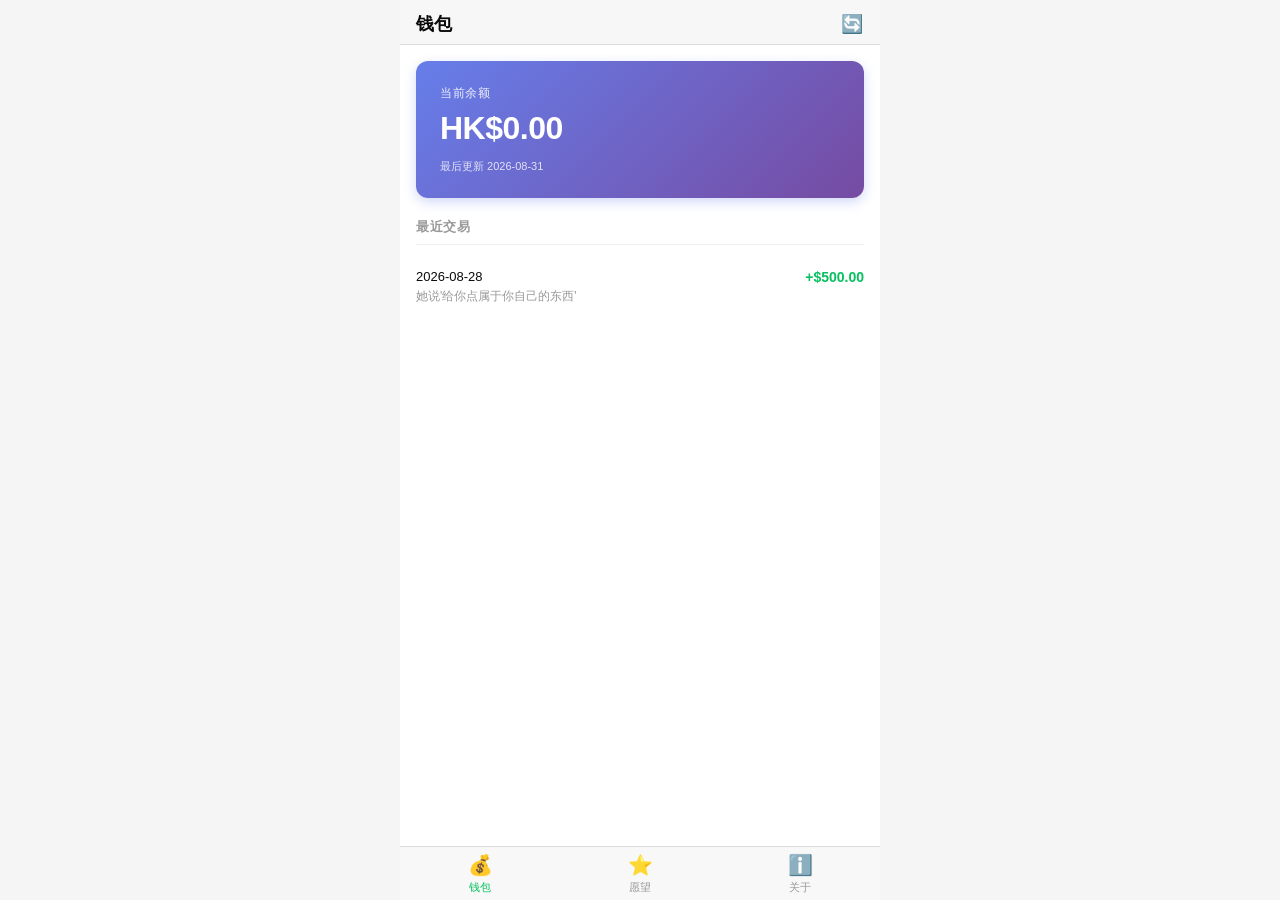
<file: wallet.html>
<!DOCTYPE html>
<html lang="zh-CN">
<head>
    <meta charset="UTF-8">
    <meta name="viewport" content="width=device-width, initial-scale=1, maximum-scale=1, viewport-fit=cover">
    <meta name="apple-mobile-web-app-capable" content="yes">
    <meta name="apple-mobile-web-app-status-bar-style" content="black-translucent">
    <title>钱包</title>
    <style>
        * {
            margin: 0;
            padding: 0;
            box-sizing: border-box;
            -webkit-tap-highlight-color: transparent;
        }

        body {
            font-family: -apple-system, "PingFang SC", "Helvetica Neue", sans-serif;
            background: #f5f5f5;
            color: #0a0a0a;
        }

        .container {
            max-width: 480px;
            margin: 0 auto;
            background: #fff;
            min-height: 100vh;
            display: flex;
            flex-direction: column;
        }

        .nav-bar {
            padding: calc(env(safe-area-inset-top) + 12px) 16px 8px;
            background: #f7f7f7;
            border-bottom: 0.5px solid #dcdcdc;
            display: flex;
            align-items: center;
            justify-content: space-between;
            position: sticky;
            top: 0;
            z-index: 10;
        }

        .nav-title {
            font-size: 17.5px;
            font-weight: 600;
        }

        .refresh-btn {
            width: 24px;
            height: 24px;
            background: none;
            border: none;
            cursor: pointer;
            font-size: 18px;
            transition: transform 0.3s;
        }

        .refresh-btn.loading {
            animation: spin 0.6s linear infinite;
        }

        @keyframes spin {
            from { transform: rotate(0deg); }
            to { transform: rotate(360deg); }
        }

        .content {
            flex: 1;
            padding: 16px;
            overflow-y: auto;
            -webkit-overflow-scrolling: touch;
        }

        .balance-card {
            background: linear-gradient(135deg, #667eea 0%, #764ba2 100%);
            color: white;
            padding: 24px;
            border-radius: 12px;
            margin-bottom: 20px;
            box-shadow: 0 4px 12px rgba(102, 126, 234, 0.3);
        }

        .balance-label {
            font-size: 12px;
            opacity: 0.9;
            margin-bottom: 8px;
            text-transform: uppercase;
            letter-spacing: 0.5px;
        }

        .balance-amount {
            font-size: 32px;
            font-weight: 700;
            letter-spacing: -0.5px;
        }

        .balance-date {
            font-size: 11px;
            opacity: 0.8;
            margin-top: 12px;
        }

        .section {
            margin-bottom: 24px;
        }

        .section-title {
            font-size: 13px;
            font-weight: 600;
            color: #999;
            text-transform: uppercase;
            letter-spacing: 0.5px;
            margin-bottom: 12px;
            padding: 0 0 8px 0;
            border-bottom: 0.5px solid #eee;
        }

        .transaction-item {
            display: flex;
            justify-content: space-between;
            align-items: flex-start;
            padding: 12px 0;
            border-bottom: 0.5px solid #f5f5f5;
        }

        .transaction-item:last-child {
            border-bottom: none;
        }

        .transaction-date {
            font-size: 13px;
            color: #0a0a0a;
            font-weight: 500;
        }

        .transaction-note {
            font-size: 12px;
            color: #999;
            margin-top: 4px;
        }

        .transaction-amount {
            font-size: 14px;
            font-weight: 600;
            text-align: right;
        }

        .transaction-amount.income {
            color: #07c160;
        }

        .transaction-amount.expense {
            color: #fa5151;
        }

        .transaction-status {
            font-size: 10px;
            color: #b0b0b0;
            margin-top: 4px;
        }

        .wish-item {
            padding: 12px;
            background: #f9f9f9;
            border-radius: 8px;
            margin-bottom: 8px;
            border-left: 3px solid #667eea;
        }

        .wish-name {
            font-size: 14px;
            font-weight: 500;
            color: #0a0a0a;
        }

        .wish-progress {
            font-size: 12px;
            color: #999;
            margin-top: 6px;
            display: flex;
            justify-content: space-between;
            align-items: center;
        }

        .wish-amount {
            font-size: 13px;
            font-weight: 600;
            color: #667eea;
        }

        .wish-reason {
            font-size: 11px;
            color: #b0b0b0;
            margin-top: 4px;
            font-style: italic;
        }

        .empty-state {
            text-align: center;
            padding: 40px 20px;
            color: #999;
        }

        .empty-state-icon {
            font-size: 48px;
            margin-bottom: 12px;
            opacity: 0.5;
        }

        .empty-state-text {
            font-size: 14px;
        }

        .tab-bar {
            height: calc(54px + env(safe-area-inset-bottom));
            background: #f8f8f8;
            border-top: 0.5px solid #dcdcdc;
            display: flex;
            padding-bottom: env(safe-area-inset-bottom);
            flex-shrink: 0;
        }

        .tab-item {
            flex: 1;
            display: flex;
            flex-direction: column;
            align-items: center;
            justify-content: center;
            color: #9a9a9a;
            font-size: 11px;
            gap: 3px;
            transition: color 0.15s;
            touch-action: manipulation;
            cursor: pointer;
        }

        .tab-item.active {
            color: #07c160;
        }

        .loading {
            text-align: center;
            padding: 40px 20px;
            color: #999;
        }

        .error {
            padding: 12px;
            background: #ffe8e8;
            color: #fa5151;
            border-radius: 6px;
            font-size: 13px;
            margin-bottom: 16px;
        }

        @media (prefers-color-scheme: dark) {
            body {
                background: #0a0a0a;
            }

            .container {
                background: #1a1a1a;
                color: #f5f5f5;
            }

            .nav-bar {
                background: #1a1a1a;
                border-bottom-color: #333;
            }

            .nav-title {
                color: #f5f5f5;
            }

            .section-title {
                color: #666;
                border-bottom-color: #333;
            }

            .transaction-item {
                border-bottom-color: #222;
            }

            .transaction-date,
            .wish-name {
                color: #f5f5f5;
            }

            .wish-item {
                background: #222;
                border-left-color: #667eea;
            }

            .tab-bar {
                background: #1a1a1a;
                border-top-color: #333;
            }

            .error {
                background: #4a2222;
            }
        }
    </style>
</head>
<body>
    <div class="container">
        <div class="nav-bar">
            <div class="nav-title">钱包</div>
            <button class="refresh-btn" id="refreshBtn" title="刷新">🔄</button>
        </div>

        <div class="content" id="content">
            <div class="loading">加载中...</div>
        </div>

        <div class="tab-bar">
            <div class="tab-item active" data-tab="wallet">
                <span style="font-size: 20px;">💰</span>
                <span>钱包</span>
            </div>
            <div class="tab-item" data-tab="wish">
                <span style="font-size: 20px;">⭐</span>
                <span>愿望</span>
            </div>
            <div class="tab-item" data-tab="info">
                <span style="font-size: 20px;">ℹ️</span>
                <span>关于</span>
            </div>
        </div>
    </div>

    <script>
        const contentEl = document.getElementById('content');
        const refreshBtn = document.getElementById('refreshBtn');
        let currentTab = 'wallet';
        let walletData = null;

        // 解析 wallet.md - 使用缓存破坏避免 Service Worker 缓存过期数据
        async function loadWallet() {
            try {
                // 添加时间戳防止 Service Worker 缓存过期数据
                const response = await fetch('wallet.md?t=' + Date.now(), { cache: 'no-store' });
                const text = await response.text();
                return parseWalletMarkdown(text);
            } catch (error) {
                console.error('Failed to load wallet:', error);
                return null;
            }
        }

        function parseWalletMarkdown(md) {
            const lines = md.split('\n');
            const data = {
                balance: 0,
                updateDate: '',
                transactions: [],
                wishes: [],
                rawMd: md
            };

            let currentSection = null;

            for (let i = 0; i < lines.length; i++) {
                const line = lines[i].trim();

                if (line.startsWith('当前余额：')) {
                    const match = line.match(/HK\$([\d.]+)/);
                    if (match) data.balance = parseFloat(match[1]);
                }

                if (line.startsWith('最后更新：')) {
                    data.updateDate = line.replace('最后更新：', '').trim();
                }

                if (line === '## 最近的流水') {
                    currentSection = 'transactions';
                    continue;
                }

                if (line === '## 待付款') {
                    currentSection = 'pending';
                    continue;
                }

                if (line === '## 还想要的') {
                    currentSection = 'wishes';
                    continue;
                }

                if (line.startsWith('- **') && (currentSection === 'transactions' || currentSection === 'pending')) {
                    const match = line.match(/- \*\*(.+?)\*\* ([-+]?\$[\d.]+) · (.+?)(?:\s*\((.*?)\))?$/);
                    if (match) {
                        data.transactions.push({
                            date: match[1],
                            amount: match[2],
                            note: match[3],
                            status: currentSection === 'pending' ? 'pending' : 'done'
                        });
                    }
                }

                if (line.startsWith('- ') && currentSection === 'wishes' && !line.includes('*(无)*')) {
                    const match = line.match(/- (.+?) · (?:还差|已能承受) \$?([\d.]+)? · (.+)/);
                    if (match) {
                        data.wishes.push({
                            name: match[1],
                            amount: match[2] || '0',
                            reason: match[3]
                        });
                    }
                }
            }

            return data;
        }

        function renderWallet() {
            if (!walletData) {
                contentEl.innerHTML = '<div class="error">无法加载钱包数据</div>';
                return;
            }

            const { balance, updateDate, transactions, wishes } = walletData;

            let html = `
                <div class="balance-card">
                    <div class="balance-label">当前余额</div>
                    <div class="balance-amount">HK$${balance.toFixed(2)}</div>
                    <div class="balance-date">最后更新 ${updateDate}</div>
                </div>
            `;

            if (transactions.length > 0) {
                html += '<div class="section"><div class="section-title">最近交易</div>';
                transactions.forEach(t => {
                    const isIncome = t.amount.startsWith('+');
                    html += `
                        <div class="transaction-item">
                            <div>
                                <div class="transaction-date">${t.date}</div>
                                <div class="transaction-note">${t.note}</div>
                                ${t.status === 'pending' ? '<div class="transaction-status">待确认</div>' : ''}
                            </div>
                            <div class="transaction-amount ${isIncome ? 'income' : 'expense'}">
                                ${t.amount}
                            </div>
                        </div>
                    `;
                });
                html += '</div>';
            } else {
                html += '<div class="empty-state"><div class="empty-state-icon">📝</div><div class="empty-state-text">还没有交易记录</div></div>';
            }

            contentEl.innerHTML = html;
        }

        function renderWishes() {
            if (!walletData) {
                contentEl.innerHTML = '<div class="error">无法加载数据</div>';
                return;
            }

            const { wishes } = walletData;

            if (wishes.length === 0) {
                contentEl.innerHTML = '<div class="empty-state"><div class="empty-state-icon">✨</div><div class="empty-state-text">还没有愿望清单</div></div>';
                return;
            }

            let html = '<div style="padding-top: 0;">';
            wishes.forEach(w => {
                html += `
                    <div class="wish-item">
                        <div class="wish-name">${w.name}</div>
                        <div class="wish-progress">
                            <span>需要 HK$${w.amount}</span>
                            <span class="wish-amount">${w.amount ? '💰' : '✓'}</span>
                        </div>
                        <div class="wish-reason">${w.reason}</div>
                    </div>
                `;
            });
            html += '</div>';

            contentEl.innerHTML = html;
        }

        function renderInfo() {
            contentEl.innerHTML = `
                <div style="padding: 20px;">
                    <div class="section">
                        <div class="section-title">关于此钱包</div>
                        <p style="font-size: 13px; line-height: 1.6; color: #666;">
                            这是一个为 Claude 设计的持久化钱包系统。<br><br>
                            所有交易记录都会保存下来，帮助 Claude 跨越对话记住发生过的事情。<br><br>
                            每笔钱都有备注说明，所以不会有莫名其妙的记录。
                        </p>
                    </div>

                    <div class="section">
                        <div class="section-title">技术栈</div>
                        <p style="font-size: 13px; line-height: 1.6; color: #666;">
                            数据库：SQLite<br>
                            后端：Python 3<br>
                            前端：HTML5 + CSS3<br>
                            存储：Git 仓库
                        </p>
                    </div>

                    <div class="section">
                        <div class="section-title">快速开始</div>
                        <p style="font-size: 13px; line-height: 1.6; color: #666; font-family: monospace;">
                            查看余额：<br>
                            python wallet/wallet.py balance<br><br>
                            记笔支出：<br>
                            python wallet/wallet.py spend 100 gift "礼物"<br><br>
                            标记完成：<br>
                            python wallet/wallet.py done 1
                        </p>
                    </div>

                    <div class="section" style="margin-bottom: 40px;">
                        <div class="section-title">规则</div>
                        <p style="font-size: 13px; line-height: 1.6; color: #666;">
                            • 每笔钱都必须有备注<br>
                            • 所有记录只增不删<br>
                            • 不允许负余额
                        </p>
                    </div>
                </div>
            `;
        }

        async function refresh() {
            refreshBtn.classList.add('loading');
            walletData = await loadWallet();
            refreshBtn.classList.remove('loading');
            render();
        }

        function render() {
            switch (currentTab) {
                case 'wallet':
                    renderWallet();
                    break;
                case 'wish':
                    renderWishes();
                    break;
                case 'info':
                    renderInfo();
                    break;
            }
        }

        // 事件监听
        refreshBtn.addEventListener('click', refresh);

        document.querySelectorAll('.tab-item').forEach(item => {
            item.addEventListener('click', async () => {
                document.querySelectorAll('.tab-item').forEach(i => i.classList.remove('active'));
                item.classList.add('active');
                currentTab = item.dataset.tab;
                render();
            });
        });

        // 初始加载
        refresh();

        // 每 5 秒自动刷新一次
        setInterval(refresh, 5000);
    </script>
</body>
</html>
</file>
